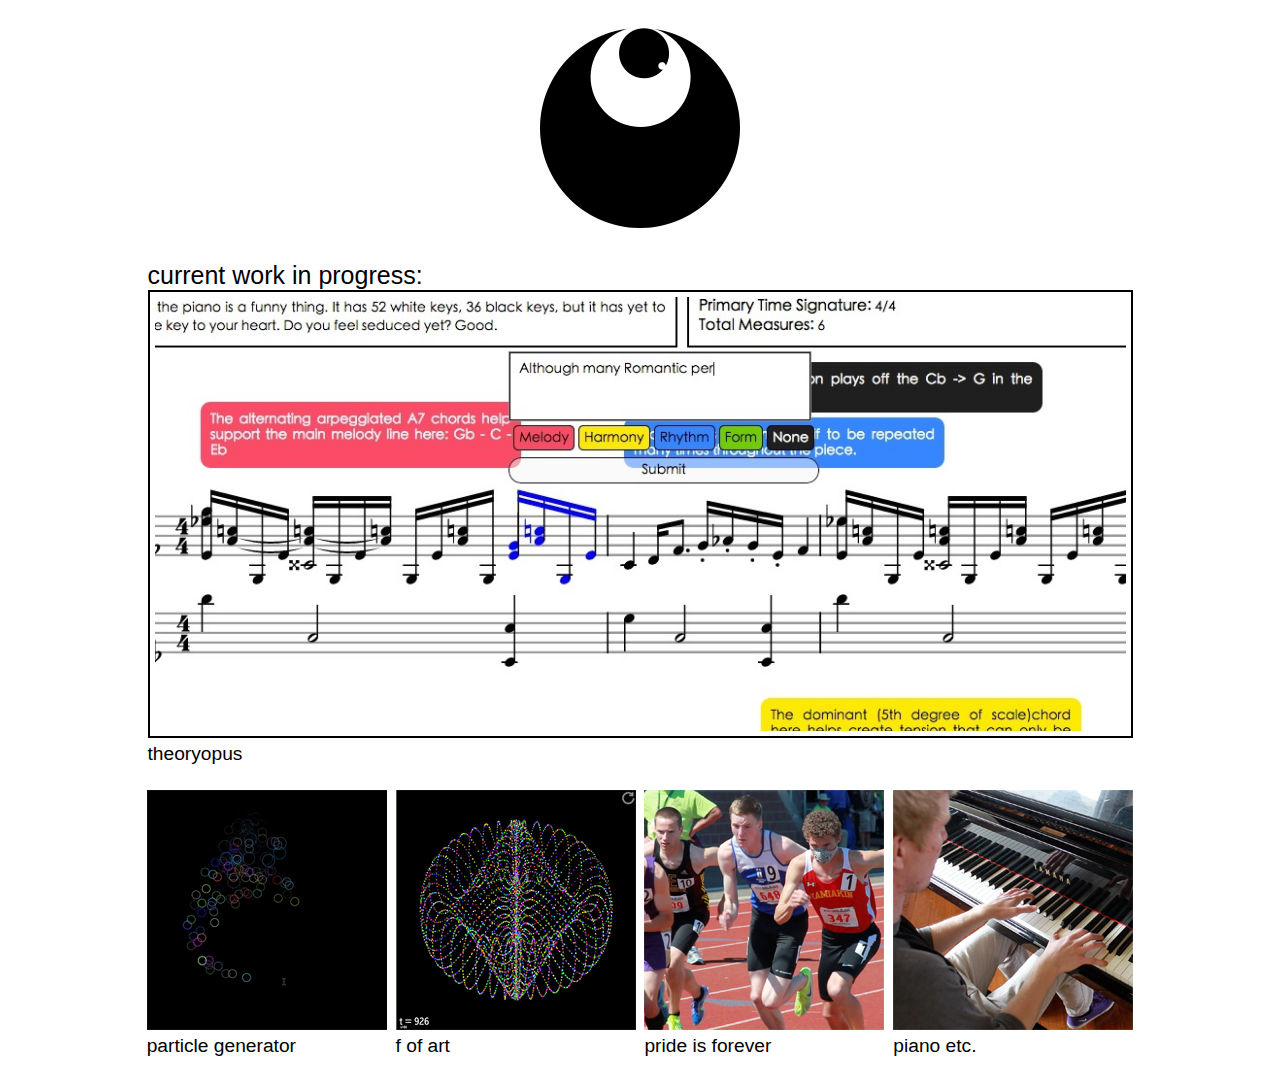
<file: index.html>
<!DOCTYPE html>
<html>
<head>
	<link rel='stylesheet' href='style.css'/>
        <link rel="icon" href="favicon.ico" type="image/x-icon"/>
        <link rel="shortcut icon" href="favicon.ico" type="image/x-icon"/>
	<script src='clock.js' type='text/javascript'></script>
</head>
<body onload='init();'>
	<div id='clock'>
		<canvas id='canvas' width='400px' height='400px'></canvas>
	</div>
        <div class="apps" id="theoryopus"> 
            <div>
                <span id="cwp">current work in progress:</span><br />
                <a href="sampletheoryopus/index.html"><img src="to.jpg" alt="theoryopus" /></a><br />theoryopus
            </div>
        </div>
	<div id='appcontainer'>
		<div class="apps">
			<div><a href="particle-generator"><img src="pg.png" alt="particle generator"></a><br />particle generator</div>
			<div><a href="f(art)"><img src="fart.png" alt="f of art"></a><br />f of art</div>
			<div><a href="http://youtu.be/u7SNCCdZN3o"><img src="pf.jpg" alt="pride is forever"></a><br />pride is forever</div>
			<div><a href="https://www.youtube.com/user/DiscoInTheNunnery"><img src="piano.jpg"></a><br />piano etc.</div>
		</div>
	</div>
</body>
</html>
</file>
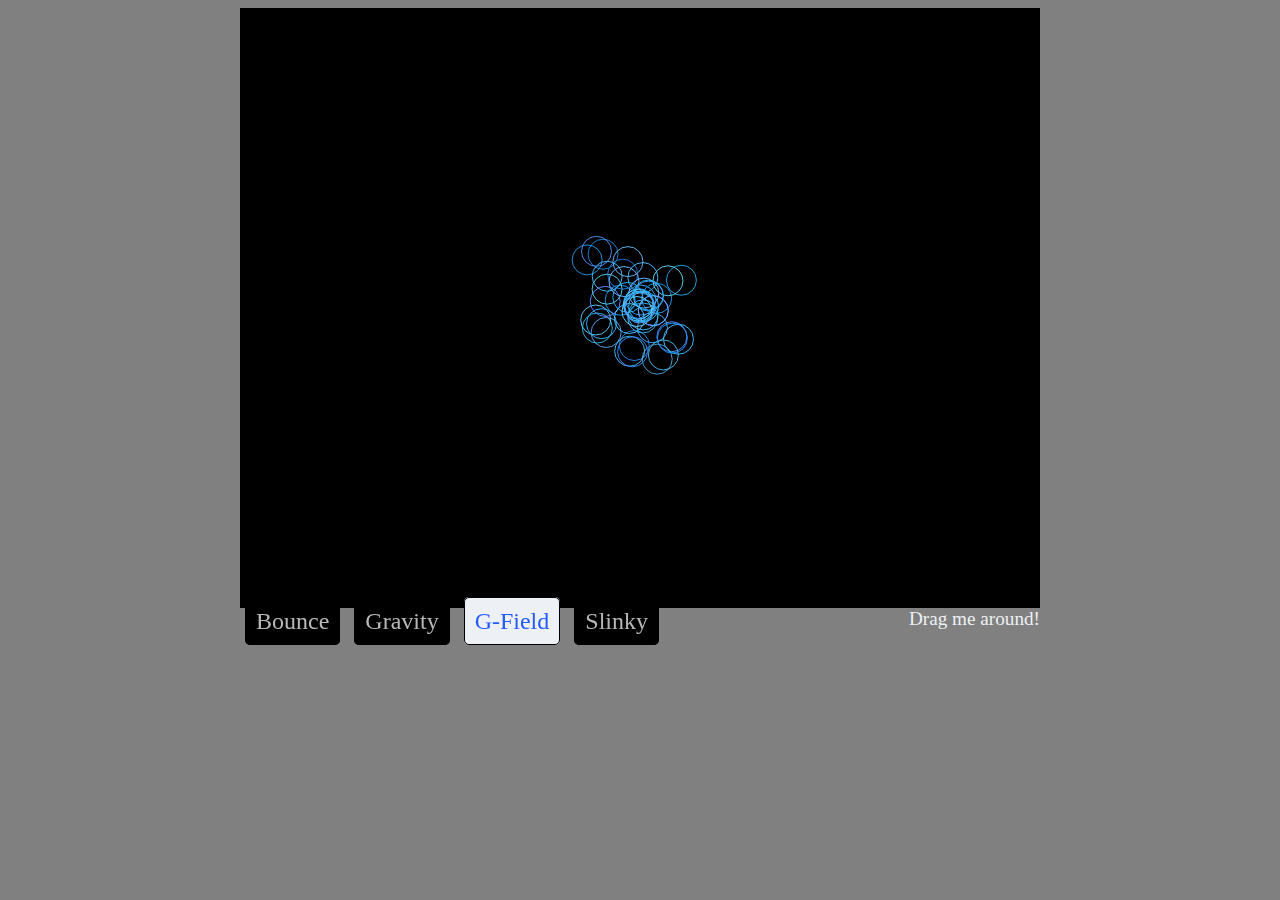
<file: particle-generator/index.html>
<!DOCTYPE html>
<html>
    <head>
        <link rel='stylesheet' href='style.css'/>
        <script src="http://ajax.googleapis.com/ajax/libs/jquery/1.10.2/jquery.min.js"></script>
        <script src='script.js'></script>
    </head>
    <body onload="init();">
        <div id = 'body-wrap'>
            <canvas id='canvas' width=800px height=600px></canvas>
            <div class = 'options off' id = 'bounce'>Bounce</div>
            <div class = 'options off' id = 'gravity'>Gravity</div>
            <div class = 'options on' id = 'gravField'>G-Field</div>
            <div class = 'options off' id = 'slinky'>Slinky</div>
            <div id = 'instructions'>Drag me around!</div>
        </div>
    </body>
</html>
</file>
<file: style.css>
canvas {
    /*border: 1px solid black;*/
    width: 200px;
    height:200px;
    margin-top: 20px;
}

body {
	font-family: "Heiti TC", Helvetica;
	font-size: 32px;
	text-align: center;
}

.apps div {
	display: inline-block;
	vertical-align: top;
	text-align: left;
	font-size: 0.6em;
}

#theoryopus {
    padding: 25px 0px;    
}

#theoryopus img {
    padding: 5px;
    border: 2px solid black;
    width: 971px;
}

#cwp {
    font-size: 25px;
}
</file>
<file: particle-generator/style.css>
#canvas {
    background-color: black;
    margin: 0px auto;
    display: block;
}

body {
  background-color: grey;
}

.options {
  width: 200px;
  border: 1px solid black;
  display: inline;
  margin: 10px 5px;
  padding: 10px;
  font-family: Tahoma;
  font-size: 1.5em;
  border-radius: 5px;
}

.on {
  color: #245BFF;
  background-color: #EDF1F5;
}

.off {
  color: #B8B8B8;
  background-color: black;
}

#instructions {
  font-size: 1.2em;
  color: #EDF1F5;
  display: inline;
  float: right;
}

#body-wrap {
  width: 800px;
  margin: 0px auto;
}
</file>
